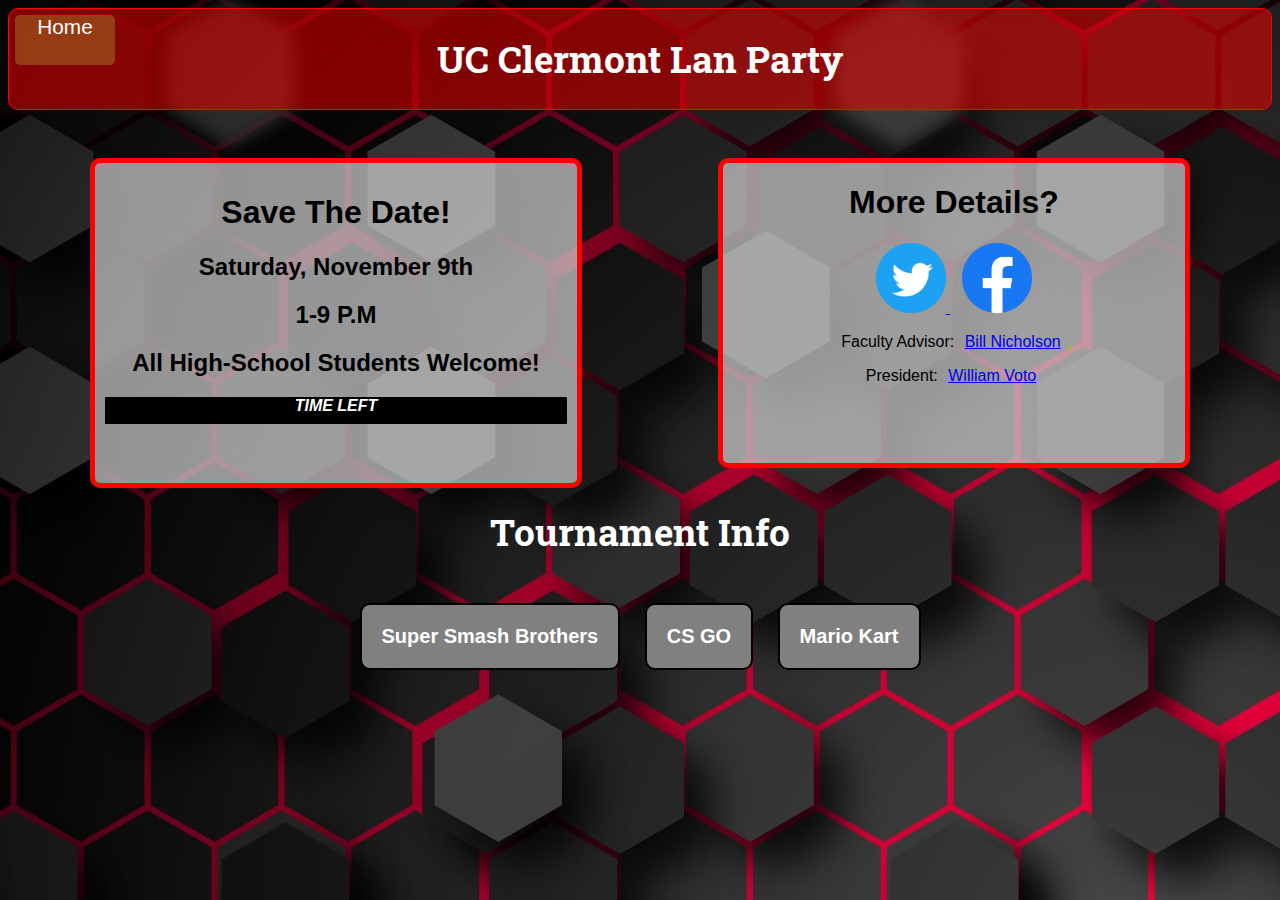
<file: index.html>
<!DOCTYPE html>
<!-- saved from
url=(0056)http://homepages.uc.edu/~dicrisif/TechClubLan/index.html -->
<html lang="en">
<head>
  <meta charset="UTF-8">
  <link rel="stylesheet" href="css-files/main-style.css" media="screen">
  <script src="js-files/countdown.js"></script>
  <title>Home</title>
</head>

<!-- Alex was here -->

<body>

  <header>
    <a href="index.html" class="home-button">Home</a>
    <h1>UC Clermont Lan Party</h1>
  </header>

  <div id="wrapper">

    <main>
      <div class="info-parent-div">
        <!-- CONTAINER #1 ------------------------------->
        <div class="info-div">
          <h1>Save The Date!</h1>

          <h2>Saturday, November 9th</h2>
          <h2>1-9 P.M</h2>
          <h2>All High-School Students Welcome!</h2>

          <p class="count-time" id="demo">TIME LEFT</p>

        </div> <!-- END info-div -->
        <!-- CONTAINER #1 ------------------------------->

        <!-- CONTAINER #2 ------------------------------->
        <div class="home-social-div">

          <h1>More Details?</h1>

          <a href="https://twitter.com/ucctechclub" target="_blank">
            <img class="hd" src="images/twitter-logo.png" alt="Twitter" height="70" width="70">
          </a>

          <a href="https://www.facebook.com/ucctechclub" target="_blank">
            <img class="hd" src="images/facebook-logo.png" alt="Facebook" height="70" width="70">
          </a>

          <p>Faculty Advisor:
            <a href="mailto:nicholdw@uc.mail.edu">Bill Nicholson</a>
          </p>

          <p>President:
            <a href="mailto:votowd@uc.mail.edu">William Voto</a>
          </p>

        </div> <!-- END home-social-div -->
        <!-- CONTAINER #2 ------------------------------->
      </div> <!-- END info-parent-div -->

      <nav>
        <p>Tournament Info</p>
        <a class="nav-a" href="smash.html">Super Smash Brothers</a>
        <a class="nav-a" href="cs-go.html">CS GO</a>
        <a class="nav-a" href="mario-kart.html">Mario Kart</a>
      </nav>

    </main>
  </div> <!-- END wrapper -->
</body>

</html>
</file>
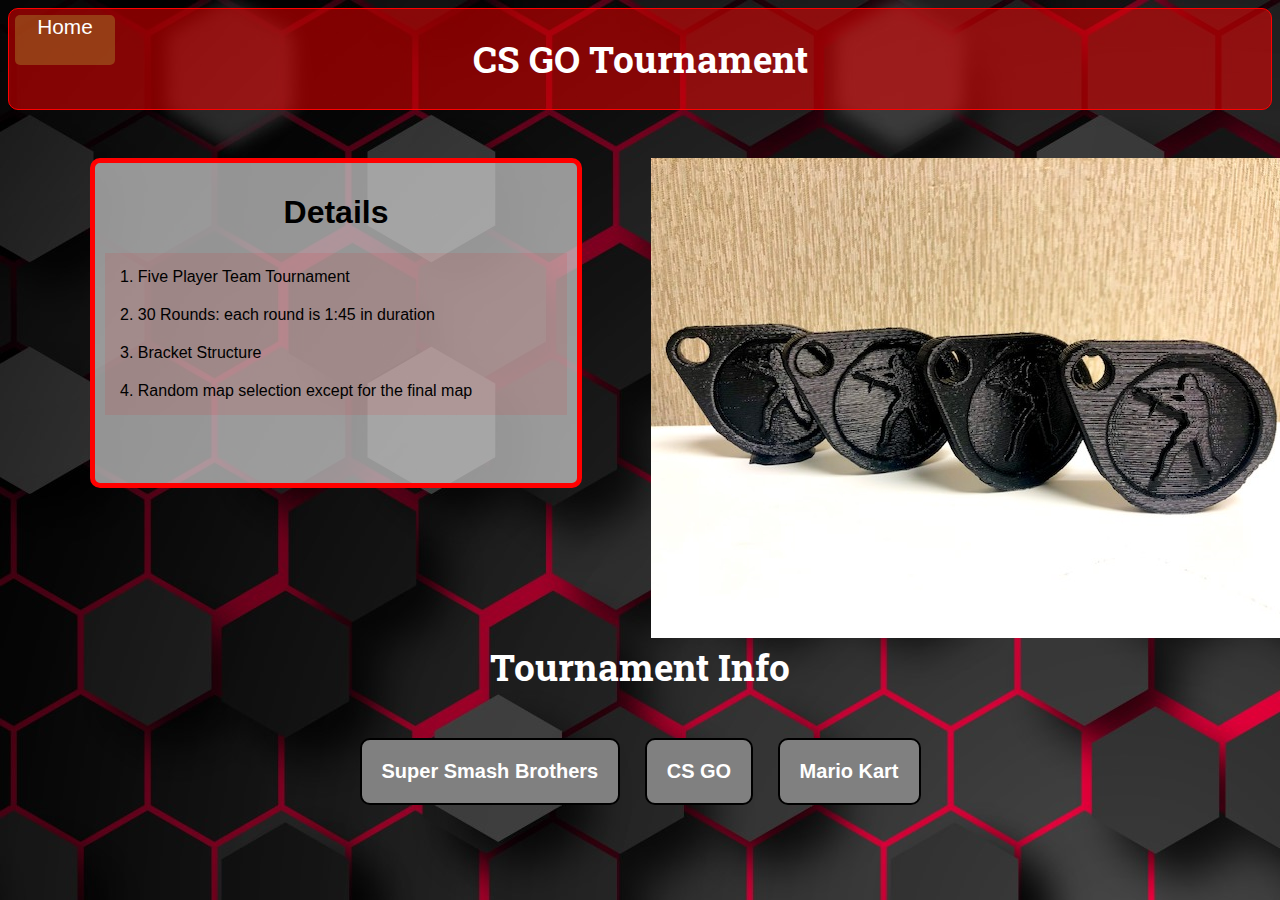
<file: cs-go.html>
<!DOCTYPE html>
<html lang="en">
<head>
  <meta charset="UTF-8">
  <link rel="stylesheet" href="css-files/main-style.css" media="screen">
  <script src="js-files/countdown.js"></script>
  <title>CS:GO Info</title>
</head>

<body>
  <header>

    <a href="index.html" class="home-button">Home</a>

    <h1>CS GO Tournament</h1>
  </header>
  <div id="wrapper">

    <main>
      <div class="info-parent-div">
        <div class="info-div">

          <h1>Details</h1>

          <ol>

            <li>Five Player Team Tournament</li>
            <li>30 Rounds: each round is 1:45 in duration</li>
            <li>Bracket Structure</li>
            <li>Random map selection except for the final map</li>



          </ol>


        </div>

        <div class="image">
          <img class="trophyStyle" src="images/csgo-trophies.jpg" alt="CS GO" height="480" width="640">
        </div>

      </div>

      <nav>
        <p>Tournament Info</p>
        <a class="nav-a" href="smash.html">Super Smash Brothers</a>
        <a class="nav-a" href="cs-go.html">CS GO</a>
        <a class="nav-a" href="mario-kart.html">Mario Kart</a>
      </nav>

    </main>

  </div>
</body>

</html>
</file>
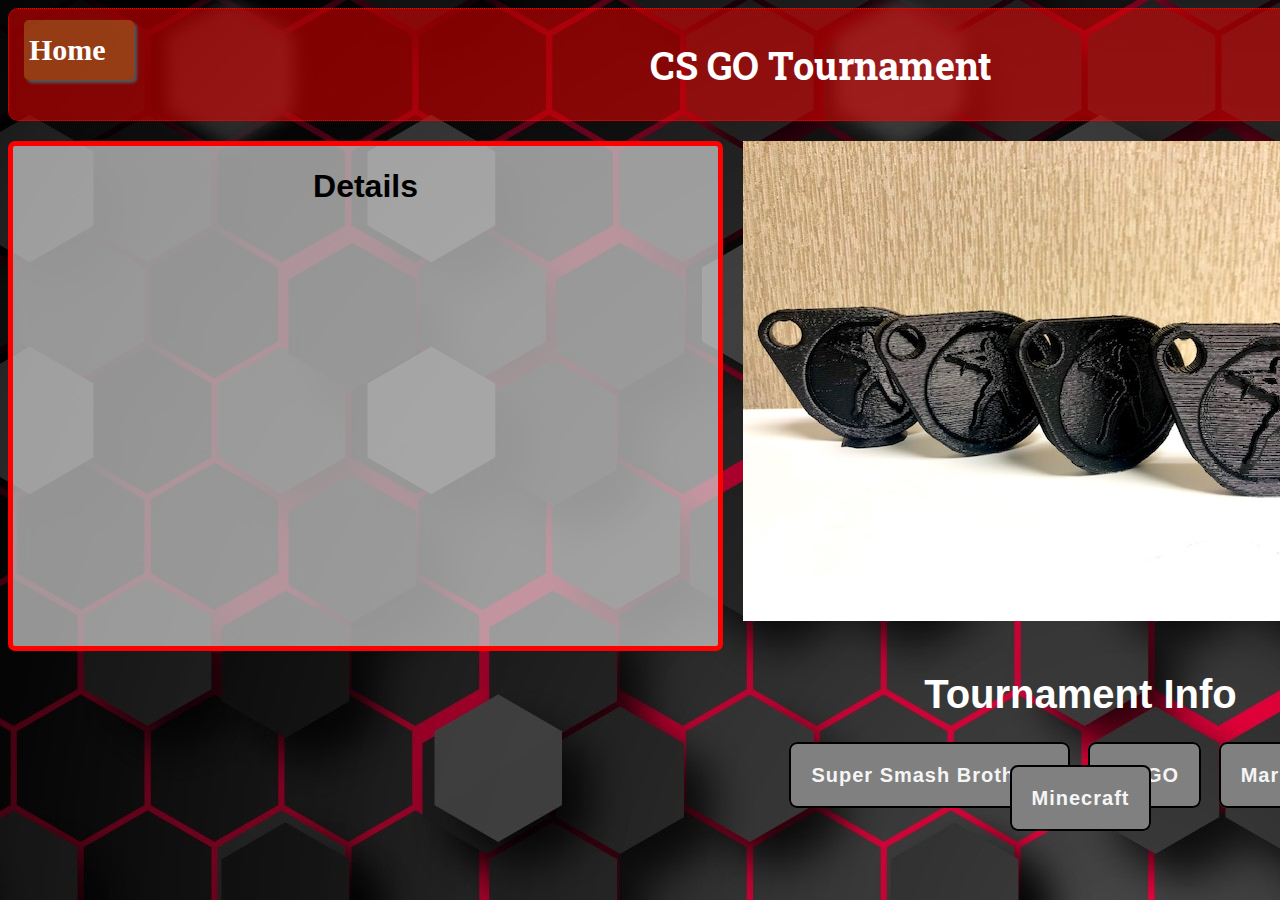
<file: CSGO.html>
<!DOCTYPE html>
<html lang="en">
<head>
    <meta name="viewport" content="width=device-width, initial-scale=1.0">
    <meta charset="UTF-8">
    <link rel="stylesheet" href="lanParty.css" media="screen">
    <style>
        @import url('https://fonts.googleapis.com/css?family=Roboto+Slab&display=swap');
    </style>

    <title>CS GO</title>
</head>
<body>
<div class="wrapper">
    <header class="TitleFormat">

        <a href="index.html" style="
     margin-left: 10px;
    border-radius: 5px;
    box-shadow: #555555 3px 3px 3px;
    background-color: rgba(191, 191, 63, 0.3);
    width: 100px;
    height: 50px;
    float: left;
    font-size: 30px;
    text-decoration: none;
      font-family: Verdana SansSerif;
    color: white;
    display: flex;
    text-align: center;
    align-items: center;
    padding: 5px;">Home</a>

        <h1>CS GO Tournament</h1>
    </header>

    <main style="margin-top: 30px; display: inline" >

        <img src="csgo.jpg" alt="CS GO" height="480" width="640" style="margin-top: 20px">


        <div class="mainInfo" style="margin-top: 20px; margin-right: 20px; height: 500px">

            <h1>Details</h1>


        </div>


    </main>
    <nav>

        <h1 class="h1Style" style="padding: 20px; clear: left">Tournament Info</h1>

                   <div class="navStyler">

                <a class="navAnimation" href="SuperSmashBrothers.html">Super Smash Brothers</a>

                <a class="navAnimation" href="CSGO.html">CS GO</a>

                <a class="navAnimation" href="MarioKart.html">Mario Kart</a>

                <a class="navAnimation" href="Minecraft.html">Minecraft</a>

        </div>


    </nav>

</div>
</body>
</html>
</file>
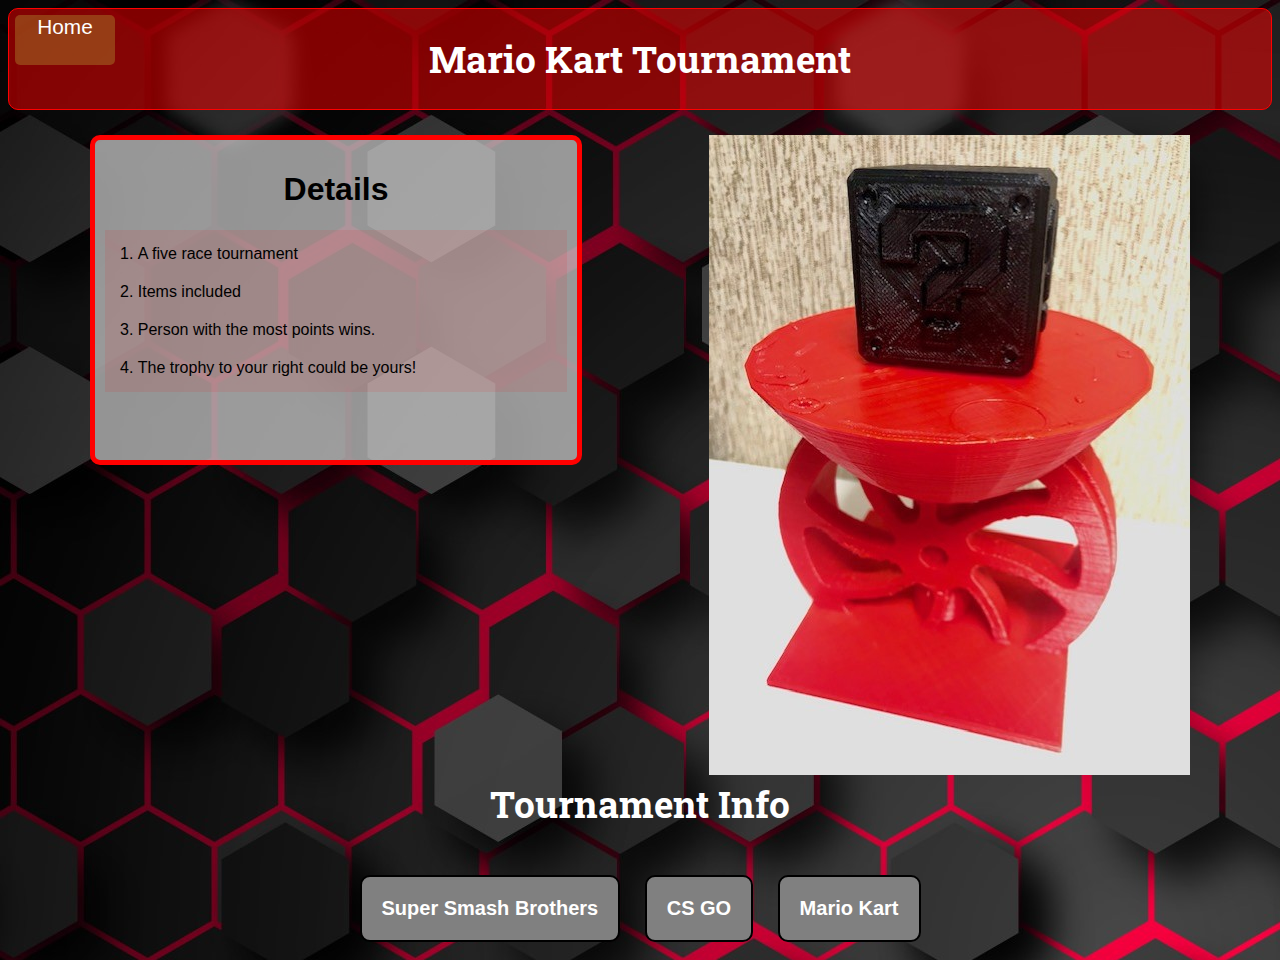
<file: mario-kart.html>
<!DOCTYPE html>
<html lang="en">
<head>
  <meta charset="UTF-8">
  <link rel="stylesheet" href="css-files/main-style.css" media="screen">
  <script src="js-files/countdown.js"></script>
  <title>Mario Kart Info</title>
</head>

<body>
  <header>

    <a href="index.html" class="home-button">Home</a>

    <h1>Mario Kart Tournament</h1>
  </header>
  <div id="wrapper">

    <main>
      <div class="inf-parent-div">
        <div class="info-div">

          <h1>Details</h1>
          <!-- DETAILS GO HERE, INSIDE THIS DIV "info-div" -->
<ol>

<li>A five race tournament</li>
  <li>Items included</li>
    <li>Person with the most points wins.</li>
    <li>The trophy to your right could be yours!</li>


</ol>
        </div>

        <div class="image">
          <img class="trophyStyle" src="images/mariokart-trophy.jpg" alt="Mario Kart" height="640" width="481">
        </div>

      </div>

      <nav>
        <p>Tournament Info</p>
        <a class="nav-a" href="smash.html">Super Smash Brothers</a>
        <a class="nav-a" href="cs-go.html">CS GO</a>
        <a class="nav-a" href="mario-kart.html">Mario Kart</a>
      </nav>

    </main>
  </div>
</body>

</html>
</file>
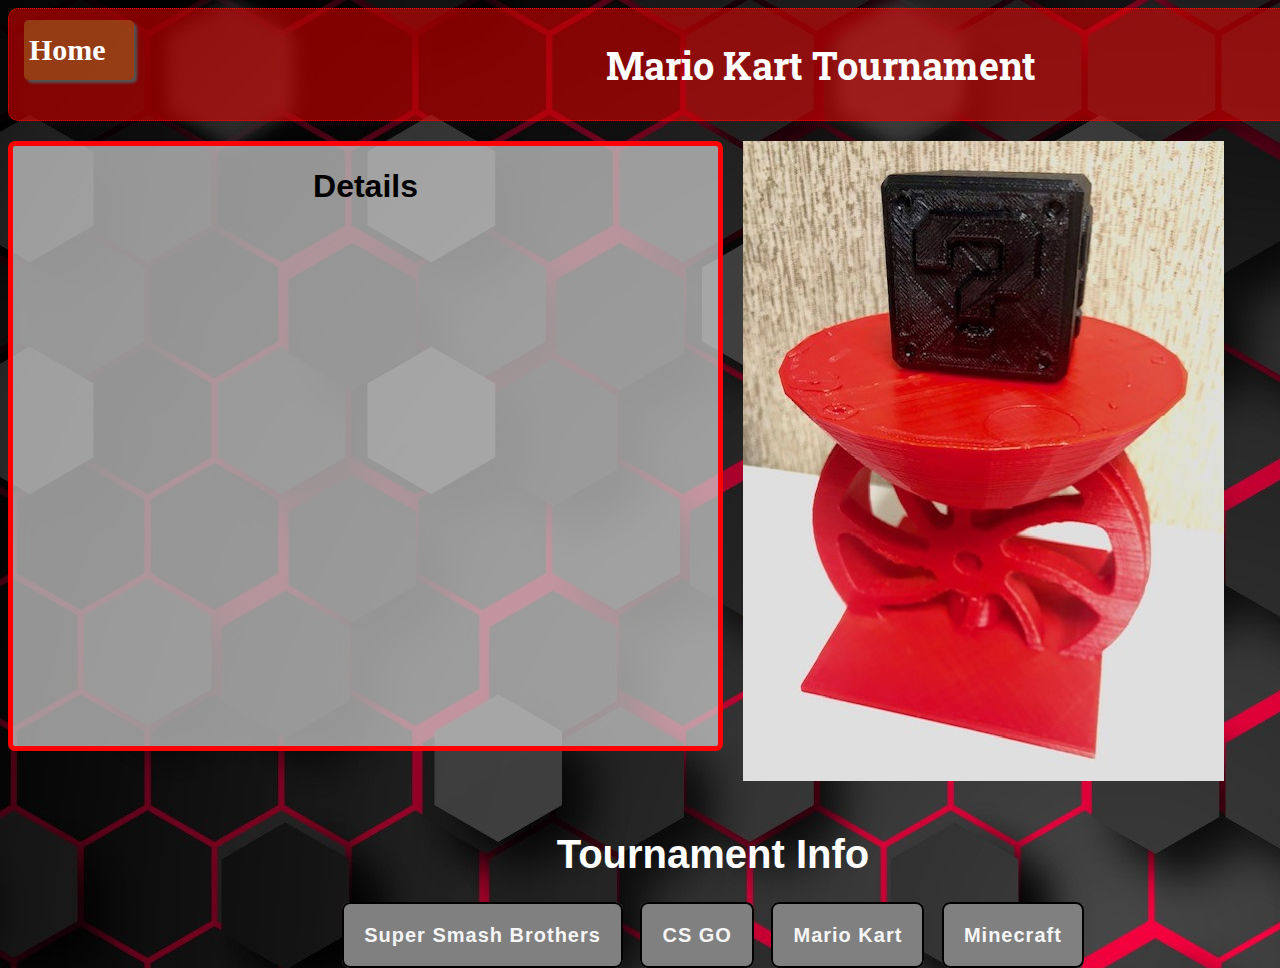
<file: MarioKart.html>
<!DOCTYPE html>
<html lang="en">
<head>
    <meta name="viewport" content="width=device-width, initial-scale=1.0">
    <meta charset="UTF-8">
    <link rel="stylesheet" href="lanParty.css" media="screen">
    <style>
        @import url('https://fonts.googleapis.com/css?family=Roboto+Slab&display=swap');
    </style>

    <title>Mario Kart</title>
</head>
<body>
<div class="wrapper">
    <header class="TitleFormat">

        <a href="index.html" style="
     margin-left: 10px;
    border-radius: 5px;
    box-shadow: #555555 3px 3px 3px;
    background-color: rgba(191, 191, 63, 0.3);
    width: 100px;
    height: 50px;
    float: left;
    font-size: 30px;
    text-decoration: none;
      font-family: Verdana SansSerif;
    color: white;
    display: flex;
    text-align: center;
    align-items: center;
    padding: 5px;">Home</a>

        <h1>Mario Kart Tournament</h1>
    </header>

    <main style="margin-top: 30px; display: inline" >

        <img src="mariokart.jpg" alt="Mario Kart" height="640" width="481" style="margin-top: 20px">


        <div class="mainInfo" style="margin-top: 20px; margin-right: 20px; height: 600px">

            <h1>Details</h1>


        </div>


    </main>
    <nav>

        <h1 class="h1Style" style="padding: 20px; clear: left">Tournament Info</h1>

                   <div class="navStyler">

                       <a class="navAnimation" href="SuperSmashBrothers.html">Super Smash Brothers</a>

                       <a class="navAnimation" href="CSGO.html">CS GO</a>

                       <a class="navAnimation" href="MarioKart.html">Mario Kart</a>

                       <a class="navAnimation" href="Minecraft.html">Minecraft</a>

        </div>


    </nav>

</div>
</body>
</html>
</file>
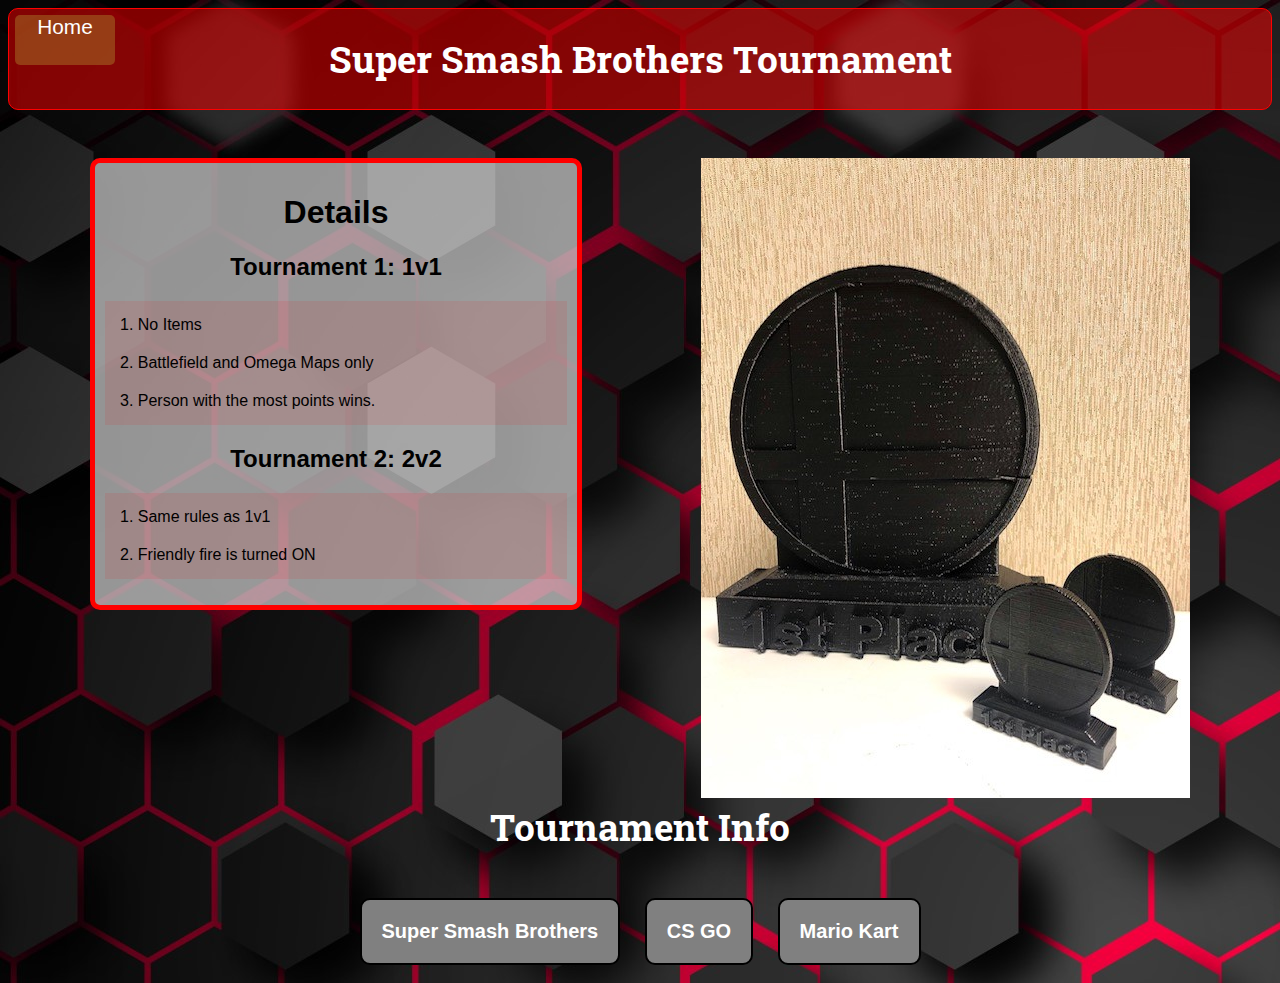
<file: smash.html>
<!DOCTYPE html>
<html lang="en">
<head>
  <meta charset="UTF-8">
  <link rel="stylesheet" href="css-files/main-style.css" media="screen">
  <script src="js-files/countdown.js"></script>
  <title>Super Smash Brothers Info</title>
</head>

<body>
  <header>
    <a href="index.html" class="home-button">Home</a>
    <h1>Super Smash Brothers Tournament</h1>
  </header>

  <div id="wrapper">

    <main>
      <!-- PARENT CONTAINER ------------------------------->
      <div class="info-parent-div">
        <!-- CONTAINER #1 ------------------------------->
        <div class="info-div">

          <h1>Details</h1>

          <h2>Tournament 1: 1v1</h2>

          <ol>

          <li>No Items</li>
            <li>Battlefield and Omega Maps only </li>
              <li>Person with the most points wins.</li>
          </ol>

          <h2>Tournament 2: 2v2</h2>

          <ol>
<li>Same rules as 1v1</li>
<li>Friendly fire is turned ON</li>

          </ol>

        </div> <!-- END mainInfo -->
        <!-- CONTAINER #1 ------------------------------->

        <!-- CONTAINER #2 ------------------------------->
        <div class="image">
          <img class="trophyStyle" src="images/smash-trophy.jpg" alt="Super Smash Brothers"
          height="640" width="489">
        </div>
        <!-- CONTAINER #2 ------------------------------->

      </div> <!-- END info-parent-div -->
      <!-- PARENT CONTAINER ------------------------------->

      <nav>
        <p>Tournament Info</p>
        <a class="nav-a" href="smash.html" >Super Smash Brothers</a>
        <a class="nav-a" href="cs-go.html">CS GO</a>
        <a class="nav-a" href="mario-kart.html">Mario Kart</a>
      </nav>

    </main>
  </div> <!-- END wrapper -->
</body>

</html>
</file>
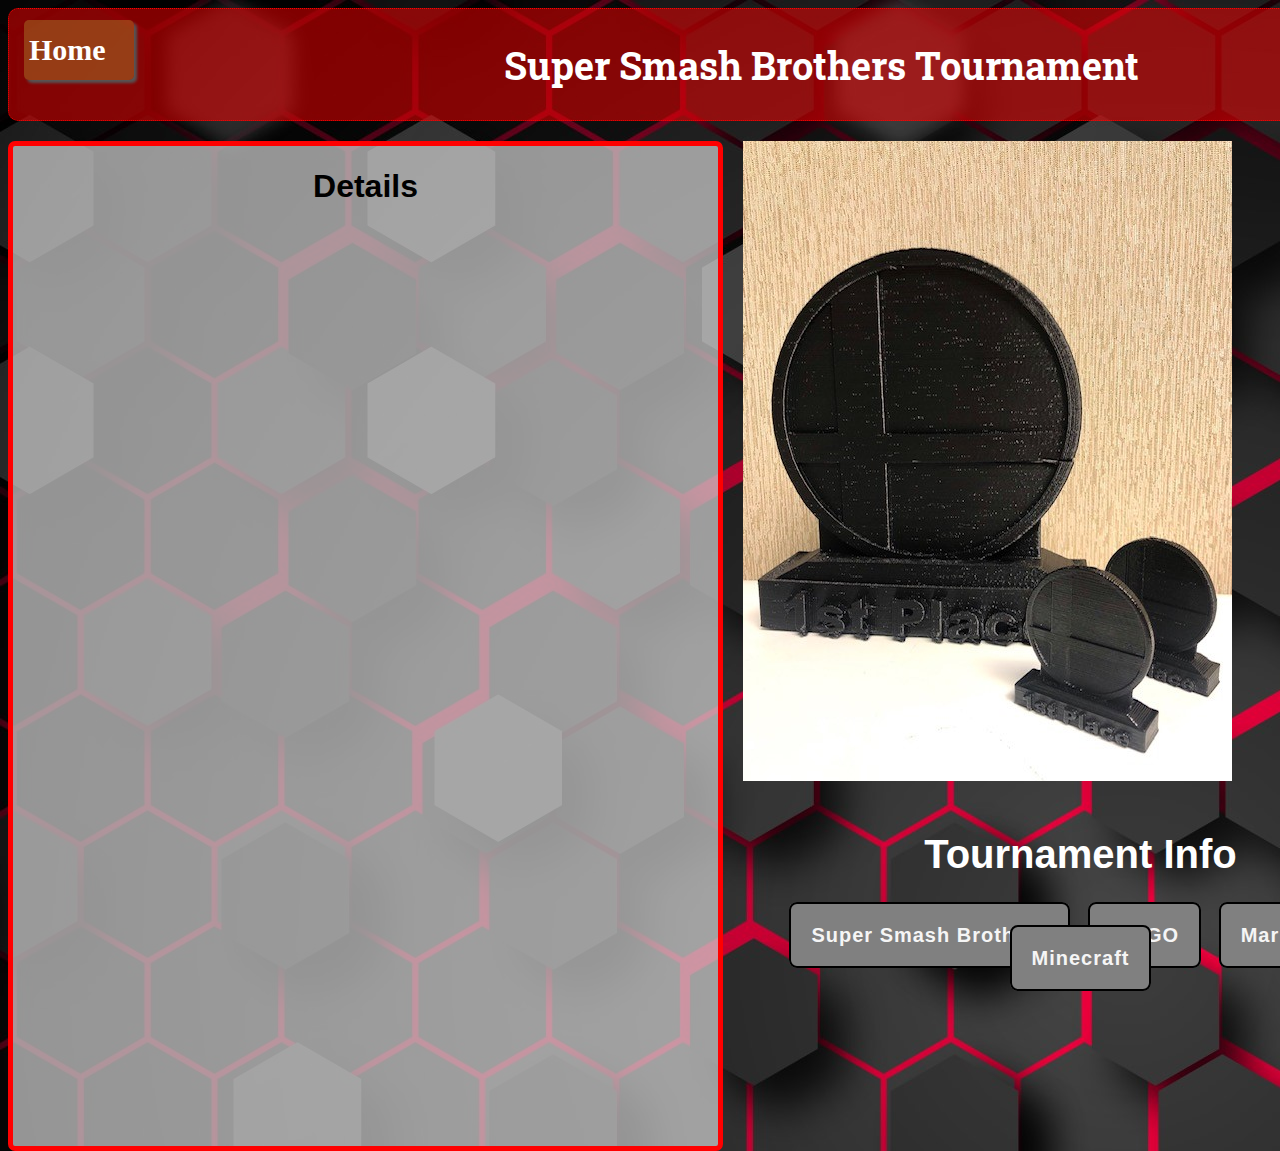
<file: SuperSmashBrothers.html>
<!DOCTYPE html>
<html lang="en">
<head>
    <meta name="viewport" content="width=device-width, initial-scale=1.0">
    <meta charset="UTF-8">
    <link rel="stylesheet" href="lanParty.css" media="screen">
    <style>
        @import url('https://fonts.googleapis.com/css?family=Roboto+Slab&display=swap');
    </style>

    <title>Super Smash Brothers</title>
</head>
<body>
<div class="wrapper">
    <header class="TitleFormat">
        <a href="index.html" style="
     margin-left: 10px;
    border-radius: 5px;
    box-shadow: #555555 3px 3px 3px;
    background-color: rgba(191, 191, 63, 0.3);
    width: 100px;
    height: 50px;
    float: left;
    font-size: 30px;
    text-decoration: none;
      font-family: Verdana SansSerif;
    color: white;
    display: flex;
    text-align: center;
    align-items: center;
    padding: 5px;">Home</a>
        <h1>Super Smash Brothers Tournament</h1>
    </header>

    <main style="margin-top: 30px; display: inline" >

            <img src="super%20smash%20trophy.jpg" alt="super smash brothers" height="640" width="489" style="margin-top: 20px;" >


        <div class="mainInfo" style="margin-top: 20px; margin-right: 20px; height: 1000px">

            <h1>Details</h1>


        </div>


    </main>
    <nav>

        <h1 class="h1Style" style="padding: 20px; clear: left">Tournament Info</h1>

                   <div class="navStyler">

                       <a class="navAnimation" href="SuperSmashBrothers.html">Super Smash Brothers</a>

                       <a class="navAnimation" href="CSGO.html">CS GO</a>

                       <a class="navAnimation" href="MarioKart.html">Mario Kart</a>

                       <a class="navAnimation" href="Minecraft.html">Minecraft</a>

        </div>


    </nav>


</div>

</body>
</html>
</file>
<file: css-files/main-style.css>
@import url('https://fonts.googleapis.com/css?family=Roboto+Slab&display=swap');

html {
  background-image: url("../images/website-background-honeycomb.jpg");

}
#wrapper {
  width: 1100px;
  min-height: 600px;
  margin: 0 auto;
  padding: 0;
}
header {
  margin-bottom: 25px;
  top: 0;
  padding: 0;
  height: 100px;
  border-radius: 10px;
  background-color: rgba(255, 0, 0, 0.5);
  border: 1px solid red;
}
header h1, nav p {
  text-align: center;
  font-size: 2.3em;
  font-weight: bold;
  color: white;
  font-family: "Roboto Slab", sans-serif;
}


.info-parent-div {
  min-height: 301px;
  margin: 3em auto;
  display: block;
}
.info-div {
  background-color: rgba(211, 211, 211, 0.7);
  text-align: center;
  font-family: Verdana, sans-serif;
  border-radius: 10px;
  border: 5px solid red;
  min-width: 42%;
  max-width: 49%;
  float: left;
  min-height: 300px;
  max-height: 1000px;
  padding: 10px;
}
.count-time { // javascript
   padding-top: 9px;
   padding-bottom:9px;
   display:block;
   background-color:black;
   border-radius: 1px;
   color: white;
   font-weight: bold;
   font-style: italic;
}


ol{

background-color:rgba(255, 0, 0, 0.09);
padding: 5px;
text-align: left;
list-style-position: inside;
}

li{
  padding: 10px;
}

.home-social-div {
  background-color: rgba(211, 211, 211, 0.7);
  text-align: center;
  font-family: Verdana, sans-serif;
  border-radius: 10px;
  border: 5px solid red;
  min-width: 42%;
  max-width: 49%;
  float: right;
  height: 300px;
}
.home-button {
  float: left;
  position: absolute;
  border-radius: 5px;
  background-color: rgba(191, 191, 63, 0.3);
  width: 100px;
  height: 50px;
  font-size: 1.3em;
  text-decoration: none;
  font-family: Verdana, sans-serif;
  color: white;
  text-align: center;
}
.home-button:hover {
  box-shadow: 0 0 3px 3px #555555;
}
a.homeHover:hover {
  transition: all 0.2s ease-in-out;
  transform: scale(1.1);
}
nav {
  font-size: 1em;
  display: block;
  margin: 0 auto;
  font-family: Verdana, sans-serif;
  text-align: center;
  clear: both;

}
nav a {
  border: 2px solid black;
  border-radius: 10px;
  text-decoration: none;
  font-weight: bold;
  color: white;
  font-size: 20px;
  background-color: grey;
  padding: 20px;
  margin: 10px;
  display: inline-block;
}
img.hd:hover {
  transition: all 0.2s ease-in-out;
  transform: scale(1.1);
  color:black;
}

a.nav-a:hover {
  transition: all 0.2s ease-in-out;
  transform: scale(1.1);
  background-color: lightgrey;
}
a {
  margin: 6px;
}
.image {
  max-width: 49%;
  min-width: 42%;
  float: right;
  height: 100%;
}
.smashTrophyStyle {
  border: 2px black solid;
  display:inline;
}
.smashTrophyStyle {
  transform: scale(-20);
  display: inline;
  float: right;
  margin-left: 20px;
  padding-left: 20px;
  display: inline;
}

@media only screen and (max-width: 768px){


  header{
    display: block;
    margin: 50px;
    padding-bottom:20px;
    clear: left;
  }
  nav a{
    display: block;
  }
  nav{
    margin: 20px;
    width: 200px;
  }
  .image{
    float: none;
  }
  .home-social-div{
    float: none;
    display: block;
    background-color: rgba(211, 211, 211, 0.7);
    margin-left: 50;
  }

  .info-div{
    margin-bottom: 20px;
    float: none;
    display: block;
    margin-left: 100;
  }

  #wrapper {
    max-width: 600px;
    min-width: 0;
    min-height: 600px;
    margin-left: 100px;
    margin-right: : 100px;
    padding: 0;
  }
  .trophyStyle{
    width: 80%;
    height: 80%;
  }

}
</file>
<file: lanParty.css>
@media only screen and (max-width: 600px) {
  .TitleFormat {

    border-radius: 10px;
    background-color: rgba(255, 0, 0, 0.5);
    color: white;
    padding: 5px;
    text-align: center;
    border: 1px dotted red;
    font-family: "Roboto Slab", "Comic Sans MS", sans-serif;
    font-size: 1em;
    font-weight: bold;
    width: 400px;
    display: inherit;

  }
}/* end screen: MAX-WIFTH: 600px; */

.Home {
  margin-left: 10px;
  border-radius: 5px;
  box-shadow: #555555 3px 3px 3px;
  background-color: rgba(191, 191, 63, 0.3);
  width: 100px;
  height: 50px;
  float: left;
  font-size: 30px;
  text-decoration: none;
  font-family: Verdana SansSerif;
  color: white;
  display: flex;
  text-align: center;
  align-items: center;
  padding: 5px;
}
a.homeHover:hover {
  transition: all 0.2s ease-in-out;
  transform: scale(1.1);
}
html {
  height: 100%;
  overflow-x: scroll;
}
.TitleFormat {
  border-radius: 10px;
  background-color: rgba(255, 0, 0, 0.5);
  color: white;
  padding: 5px;
  text-align: center;
  border: 1px dotted red;
  font-family: "Roboto Slab", "Comic Sans MS", sans-serif;
  font-size: 1.2em;
  font-weight: bold;
}
.wrapper {
  width: 1500px;
  margin: 0 auto;
}
body {
  background-image: url("HoneyCombBackgound.jpg");
  background-blend-mode: multiply;
}
nav {
  color: white;
  font-size: 20px;
  display: block;
  margin: auto;
  margin-bottom: 30px;
  max-width: 2000px;
  font-family: Veranda, sans-serif;
  padding-bottom: 20px;
  align-content: center;
  text-align: center;
  padding-right: 90px;
}


/*.navStyler{
padding-right: 50px;
color: white;
text-align: center;
align: center;

}

*/
nav a {
  border: black solid 2px;
  border-radius: 8px;
  text-decoration: none;
  font-weight: bold;
  font-size: 8px;
  color: whitesmoke;
  letter-spacing: 1px;
  font-size: 20px;
  background-color: grey;
  padding: 20px;
  float: inherit;
  display: inline;
}
img.hd:hover {
  transition: all 0.2s ease-in-out;
  transform: scale(1.1);
  color:black;
}
a.navAnimation:hover {
  transition: all 0.2s ease-in-out;
  transform: scale(1.1);
  background-color: lightgrey;
  color:black;
}
a {
  margin: 6px;
}
.parentDiv {
  display: block;
  width: 1200px;
  height: 300px;
  margin: 2em auto;
}
.mainInfo {
  background-color: rgba(211, 211, 211, 0.7);
  text-align: center;
  font-family: Verdana, sans-serif;
  border-radius: 7px;
  border: 5px solid red;
  width: 47%;
  float: left;
  height: 300px;
  color: black;
}
.mainInfo2 {
  background-color: rgba(211, 211, 211, 0.7);
  text-align: center;
  font-family: Verdana, sans-serif;
  border-radius: 7px;
  border: 5px solid red;
  width: 47%;
  float: right;
  height: 300px;
}
.smashTrophyStyle {
  border: 2px black solid;
  display:inline;
}
.smashTrophyStyle {
  transform: scale(-20);
  display: inline;
  float: right;
  margin-left: 20px;
  padding-left: 20px;
  display: inline;
}
</file>
